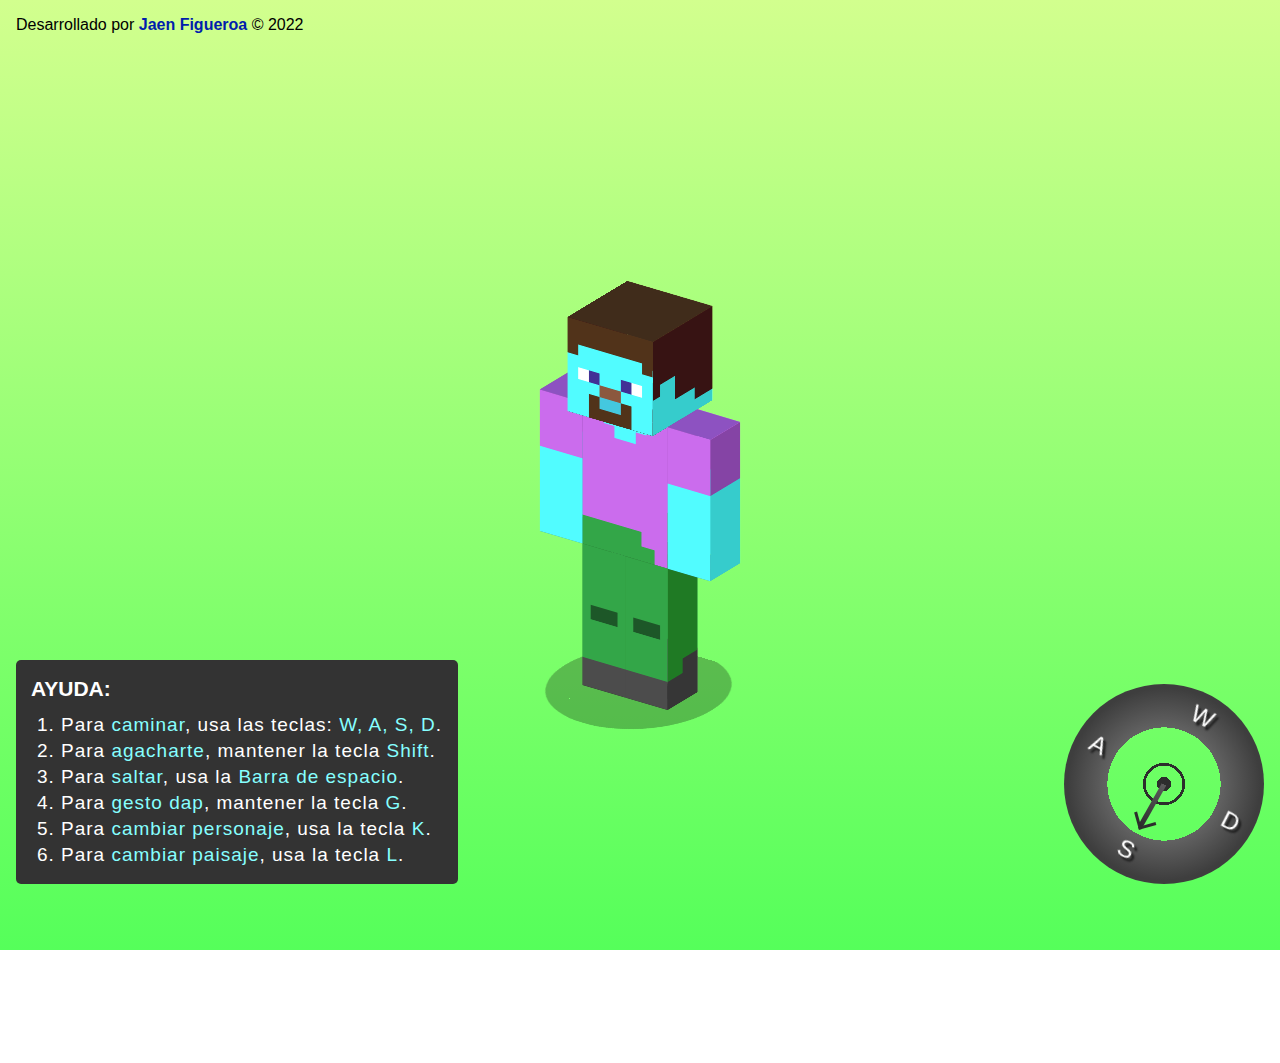
<file: index.html>
<!DOCTYPE html>
<html lang="es">
  <head>
    <meta charset="UTF-8" />
    <meta name="author" content="Jaen Figueroa">
    <meta name="description" content="Jaencraft, portafolio web hecho con html, javascript y css puro, sin frameworks">
    <meta name="keywords" content="html, css, javascript, portafolio, jaencraft, 3d, animaciones, jugar">
    <meta name="robots" content="index, follow">
    <meta
      name="viewport"
      content="width=device-width, initial-scale=1.0" />
    <title>MnCraft</title>
    <!-- CSS -->
    <link rel="stylesheet" href="style.css" />
    <link rel="stylesheet" href="temas.css">
    <!-- JavaScript -->
    <script src="main.js" defer></script>
    <script src="temas.js" defer></script>
  </head>
  <body class="fondoTema2" id="body">
    <header>
      <!-- <div>
        <img id="contadorVisitas" title="contador de visitas" src="https://websmultimedia.com/contador-de-visitas.php?id=6735">
      </div> -->
      <p id="desarrolladoPor">Desarrollado por <a href="https://github.com/jaenfigueroa/JaenCraft" target="_blank" >Jaen Figueroa</a> &#169 2022</p>
    </header>
    <main id="main">
      <section class="personajeTema2" id="contenedor-steve">
        <!--STEVE ----------------------------------- -->
        <div id="steve" >
          <!-- cabeza -->
          <div id="cabeza">
            <div class="frente">
              <div></div>
            </div>
            <div class="izquierda">
              <div></div>
            </div>
            <div class="detras"></div>
            <div class="derecha">
              <div></div>
            </div>
            <div class="arriba"></div>
            <div class="abajo"></div>
          </div>
          <!-- tronco -->
          <div id="tronco">
            <div class="frente">
              <div></div>
            </div>
            <div class="izquierda"></div>
            <div class="detras"></div>
            <div class="derecha"></div>
            <div class="arriba"></div>
            <div class="abajo"></div>
          </div>
          <!-- brazos -->
          <div id="brazo-izquierdo">
            <div class="frente"></div>
            <div class="izquierda"></div>
            <div class="detras"></div>
            <div class="derecha"></div>
            <div class="arriba"></div>
            <div class="abajo"></div>
          </div>
          <div id="brazo-derecho">
            <div class="frente"></div>
            <div class="izquierda"></div>
            <div class="detras"></div>
            <div class="derecha"></div>
            <div class="arriba"></div>
            <div class="abajo"></div>
          </div>
          <!-- piernas -->
          <div id="pierna-izquierda">
            <div class="frente"></div>
            <div class="izquierda"></div>
            <div class="detras"></div>
            <div class="derecha"></div>
            <div class="arriba"></div>
            <div class="abajo"></div>
          </div>
          <div id="pierna-derecha">
            <div class="frente"></div>
            <div class="izquierda"></div>
            <div class="detras"></div>
            <div class="derecha"></div>
            <div class="arriba"></div>
            <div class="abajo"></div>
          </div>
        </div>
        <!--SOMBRA ----------------------------------- -->
        <div id="contenedor-sombra">
          <div id="sombra"></div>
        </div>
        <!--------------------------------------------- -->
      </section>
    </main>
    <!-- FOOTER -->
    <footer>
      <article id="movimientos">
        <span>Ayuda:</span>
        <ol>
          <li>Para <b>caminar</b>, usa las teclas: <b>W, A, S, D</b>.</li>
          <li>Para <b>agacharte</b>, mantener la tecla <b>Shift</b>.</li>
          <li>Para <b>saltar</b>, usa la <b>Barra de espacio</b>.</li>
          <li>Para <b>gesto dap</b>, mantener la tecla <b>G</b>.</li>
          <li>Para <b>cambiar personaje</b>, usa la tecla <b>K</b>.</li>
          <li>Para <b>cambiar paisaje</b>, usa la tecla <b>L</b>.</li>
        </ol>
      </article>


      <section class="contenedor-brujula" >
        <div id="brujula">
          <span id="flecha"></span>
          <div class="contenedor-letras">
            <div>
              <p id="letraA">A</p>
              <p id="letraS">S</p>
            </div>
            <div>
              <p id="letraW">W</p>
              <p id="letraD">D</p>
            </div>
          </div>
        </div>
      </section>
    </footer>
  </body>
</html>
</file>
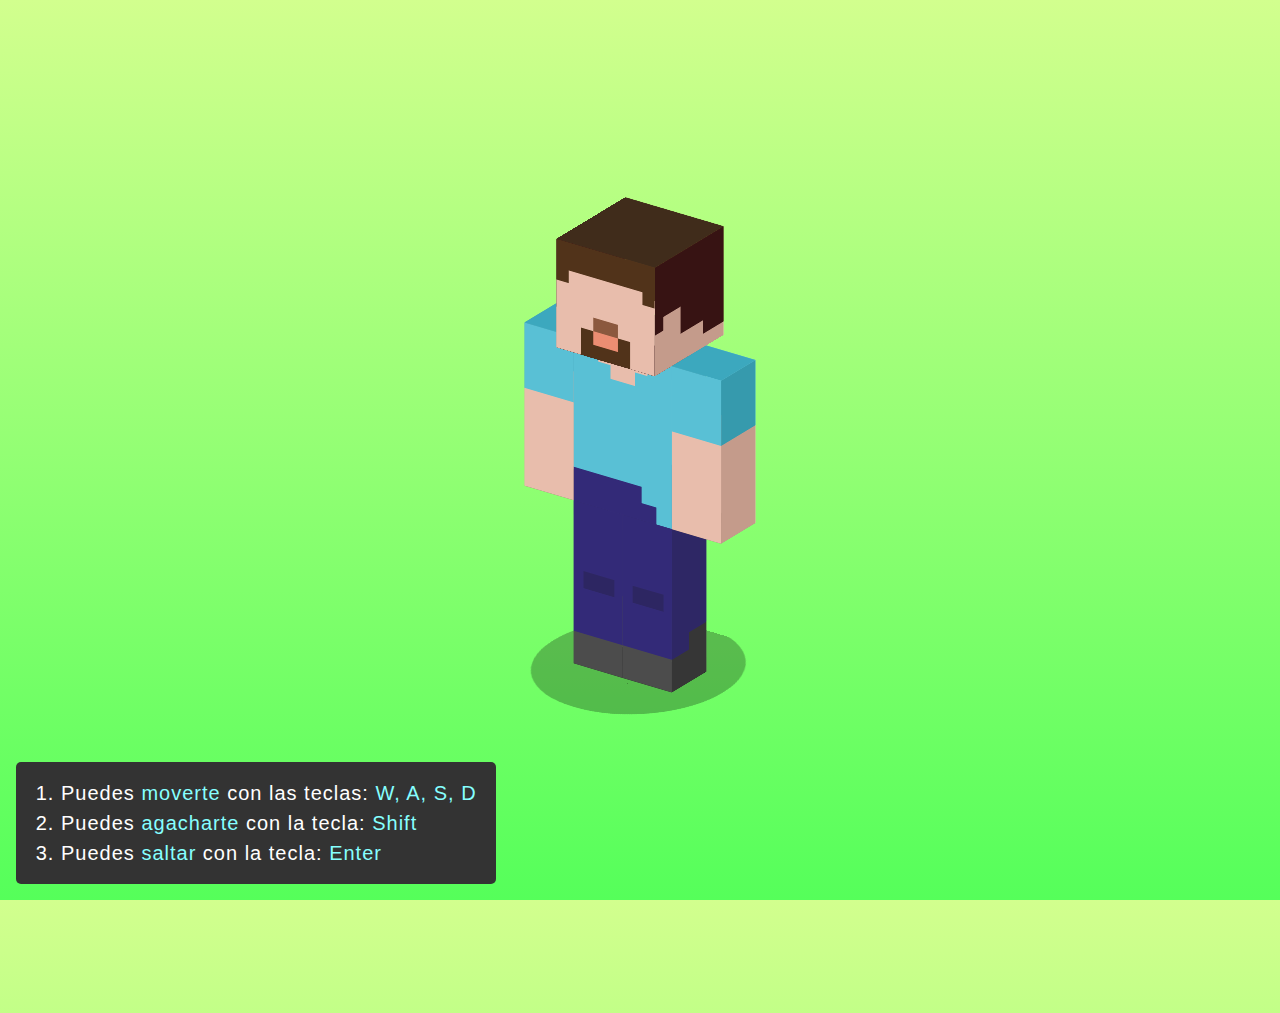
<file: components/steve/index.html>
<!DOCTYPE html>
<html lang="es">
  <head>
    <meta charset="UTF-8" />
    <meta
      name="viewport"
      content="width=device-width, initial-scale=1.0" />
    <title>Steve 3D hecho solo con CSS</title>
    <!-- CSS -->
    <link rel="stylesheet" href="style.css" />
    <!-- JavaScript -->
    <script src="main.js" defer></script>
  </head>
  <body>
    <main id="main">
      <section id="contenedor-steve">
        <!--STEVE ----------------------------------- -->
        <div id="steve" title="Steve">
          <!-- cabeza -->
          <div id="cabeza">
            <div class="frente">
              <div></div>
            </div>
            <div class="izquierda">
              <div></div>
            </div>
            <div class="detras"></div>
            <div class="derecha">
              <div></div>
            </div>
            <div class="arriba"></div>
            <div class="abajo"></div>
          </div>
          <!-- tronco -->
          <div id="tronco">
            <div class="frente">
              <div></div>
            </div>
            <div class="izquierda"></div>
            <div class="detras"></div>
            <div class="derecha"></div>
            <div class="arriba"></div>
            <div class="abajo"></div>
          </div>
          <!-- brazos -->
          <div id="brazo-izquierdo">
            <div class="frente"></div>
            <div class="izquierda"></div>
            <div class="detras"></div>
            <div class="derecha"></div>
            <div class="arriba"></div>
            <div class="abajo"></div>
          </div>
          <div id="brazo-derecho">
            <div class="frente"></div>
            <div class="izquierda"></div>
            <div class="detras"></div>
            <div class="derecha"></div>
            <div class="arriba"></div>
            <div class="abajo"></div>
          </div>
          <!-- piernas -->
          <div id="pierna-izquierda">
            <div class="frente"></div>
            <div class="izquierda"></div>
            <div class="detras"></div>
            <div class="derecha"></div>
            <div class="arriba"></div>
            <div class="abajo"></div>
          </div>
          <div id="pierna-derecha">
            <div class="frente"></div>
            <div class="izquierda"></div>
            <div class="detras"></div>
            <div class="derecha"></div>
            <div class="arriba"></div>
            <div class="abajo"></div>
          </div>
        </div>
        <!--SOMBRA ----------------------------------- -->
        <div id="contenedor-sombra">
          <div id="sombra"></div>
        </div>
        <!--------------------------------------------- -->
      </section>
    </main>
    <!-- FOOTER -->
    <footer>
      <article>
        <ol>
          <li>Puedes <b>moverte</b> con las teclas: <b>W, A, S, D</b></li>
          <li>Puedes <b>agacharte</b> con la tecla: <b>Shift</b></li>
          <li>Puedes <b>saltar</b> con la tecla: <b>Enter</b></li>
        </ol>
        <!-- <div class="cerrar" title="cerrar">X</div> -->
      </article>
    </footer>
  </body>
</html>
</file>
<file: style.css>
/* @import url(colores.css); */

* {
  user-select: none;
  box-sizing: border-box;
  margin: 0;
  padding: 0;
  font-size: 1.6rem;
  font-family: sans-serif;
}
html {
  font-size: 62.5%; /* PARA USAR -> 1rem = 10px */
}
/*/////////////////////////*/

#cabeza,
#tronco,
#brazo-derecho,
#brazo-izquierdo,
#pierna-derecha,
#pierna-izquierda {
  position: absolute;
  transform-style: preserve-3d;
}

.frente,
.detras,
.arriba,
.abajo,
.izquierda,
.derecha {
  position: absolute;
}

.frente,
.detras {
  background: rgb(97, 97, 97);
}

.arriba {
  background: rgb(110, 110, 110);
}

.abajo {
  background: rgb(46, 46, 46);
}

.izquierda,
.derecha {
  background: rgb(71, 71, 71);
}

#cabeza {
  /* animation: moverCabeza 1s linear infinite; */
  width: 80px;
  height: 80px;
  transform-origin: 100% 50% 10px;
  transform: translateX(40px) translateZ(40px);
  z-index: 3;
}

#cabeza .frente,
#cabeza .arriba,
#cabeza .izquierda,
#cabeza .derecha,
#cabeza .detras,
#cabeza .abajo {
  width: 80px;
  height: 80px;
}

#cabeza .frente {
  text-align: center;
}

#cabeza .arriba {
  transform-origin: center bottom;
  transform: rotateX(90deg) translateZ(80px);
}

#cabeza .abajo {
  transform-origin: center top;
  transform: translateY(80px) rotateX(-90deg);
}

#cabeza .izquierda {
  transform-origin: center right;
  transform: translateX(-80px) translateZ(-80px) rotateY(90deg);
}

#cabeza .derecha {
  transform-origin: center left;
  transform: translateX(80px) rotateY(90deg);
}

#cabeza .detras {
  transform: translateZ(-80px) rotateY(180deg);
}

#tronco {
  width: 80px;
  height: 120px;
  transform: translateX(40px) translateY(80px) translateZ(20px);
}

#tronco .frente,
#tronco .detras {
  width: 80px;
  height: 120px;
}

#tronco .arriba,
#tronco .abajo {
  width: 80px;
  height: 40px;
}

#tronco .izquierda,
#tronco .derecha {
  width: 40px;
  height: 120px;
}

#tronco .arriba {
  transform-origin: center bottom;
  transform: rotateX(90deg) translateZ(40px);
}

#tronco .abajo {
  transform-origin: center top;
  transform: translateY(120px) rotateX(-90deg);
}

#tronco .derecha {
  transform-origin: center right;
  transform: translateX(-40px) rotateY(-90deg);
}

#tronco .izquierda {
  transform-origin: center left;
  transform: translateX(80px) rotateY(90deg);
}

#tronco .detras {
  transform: translateZ(-40px) rotateY(180deg);
}

#brazo-izquierdo {
  transform: translateX(120px) translateY(80px) translateZ(20px);
  animation: girarBrazoIzquierdo 0.6s linear infinite;
  transform-origin: 100% 75% 0;
}

#brazo-derecho {
  transform: translateY(80px) translateZ(20px);
  animation: girarBrazoDerecho 0.6s linear infinite;
  transform-origin: 0% 75% 0;
}

#pierna-izquierda {
  transform: translateX(80px) translateY(40px) translateZ(20px);
  animation: girarPiernaIzquierda 0.6s linear infinite;
  transform-origin: 100% 50% 0;
  top: 160px;
}

#pierna-derecha {
  transform: translateX(40px) translateY(40px) translateZ(20px);
  animation: girarPiernaDerecha 0.6s linear infinite;
  transform-origin: 0% 50% 0;
  top: 160px;
}

#brazo-izquierdo,
#brazo-derecho,
#pierna-izquierda,
#pierna-derecha {
  width: 40px;
  height: 120px;
}

#brazo-izquierdo .frente,
#brazo-izquierdo .detras,
#brazo-izquierdo .izquierda,
#brazo-izquierdo .derecha,
#brazo-derecho .frente,
#brazo-derecho .detras,
#brazo-derecho .izquierda,
#brazo-derecho .derecha,
#pierna-izquierda .frente,
#pierna-izquierda .detras,
#pierna-izquierda .izquierda,
#pierna-izquierda .derecha,
#pierna-derecha .frente,
#pierna-derecha .detras,
#pierna-derecha .izquierda,
#pierna-derecha .derecha {
  width: 40px;
  height: 120px;
}

#brazo-izquierdo .arriba,
#brazo-izquierdo .abajo,
#brazo-derecho .arriba,
#brazo-derecho .abajo,
#pierna-izquierda .arriba,
#pierna-izquierda .abajo,
#pierna-derecha .arriba,
#pierna-derecha .abajo {
  width: 40px;
  height: 40px;
}

#brazo-izquierdo .arriba,
#brazo-derecho .arriba,
#pierna-izquierda .arriba,
#pierna-derecha .arriba {
  transform-origin: center bottom;
  transform: rotateX(90deg) translateZ(40px);
}

#brazo-izquierdo .abajo,
#brazo-derecho .abajo,
#pierna-izquierda .abajo,
#pierna-derecha .abajo {
  transform-origin: center top;
  transform: translateY(120px) rotateX(-90deg);
}

#brazo-izquierdo .izquierda,
#brazo-derecho .izquierda,
#pierna-izquierda .izquierda,
#pierna-derecha .izquierda {
  transform-origin: center right;
  transform: translateX(-40px) rotateY(-90deg);
}

#brazo-izquierdo .derecha,
#brazo-derecho .derecha,
#pierna-izquierda .derecha,
#pierna-derecha .derecha {
  transform-origin: center left;
  transform: translateX(40px) rotateY(90deg);
}

#brazo-izquierdo .detras,
#brazo-derecho .detras,
#pierna-izquierda .detras,
#pierna-derecha .detras {
  transform: translateZ(-40px) rotateY(180deg);
}

@keyframes moverCabeza {
  0% {
    transform: translateX(40px) translateZ(40px);
  }

  50% {
    transform: translateX(40px) translateZ(40px) rotateX(0deg);
  }

  100% {
    transform: translateX(40px) translateZ(40px);
  }
}

@keyframes girarBrazoIzquierdo {
  0% {
    transform: rotateX(-25deg) translateX(120px) translateY(80px)
      translateZ(20px);
  }

  50% {
    transform: rotateX(25deg) translateX(120px) translateY(80px)
      translateZ(20px);
  }

  100% {
    transform: rotateX(-25deg) translateX(120px) translateY(80px)
      translateZ(20px);
  }
}

@keyframes girarBrazoDerecho {
  0% {
    transform: rotateX(25deg) translateY(80px) translateZ(20px);
  }

  50% {
    transform: rotateX(-25deg) translateY(80px) translateZ(20px);
  }

  100% {
    transform: rotateX(25deg) translateY(80px) translateZ(20px);
  }
}

@keyframes girarPiernaIzquierda {
  0% {
    transform: rotateX(25deg) translateX(80px) translateY(40px)
      translateZ(20px);
  }

  50% {
    transform: rotateX(-25deg) translateX(80px) translateY(40px)
      translateZ(20px);
  }

  100% {
    transform: rotateX(25deg) translateX(80px) translateY(40px)
      translateZ(20px);
  }
}

@keyframes girarPiernaDerecha {
  0% {
    transform: rotateX(-25deg) translateX(40px) translateY(40px)
      translateZ(20px);
  }

  50% {
    transform: rotateX(25deg) translateX(40px) translateY(40px)
      translateZ(20px);
  }

  100% {
    transform: rotateX(-25deg) translateX(40px) translateY(40px)
      translateZ(20px);
  }
}

/* COLOREADO//////////////////////////// */

/* CABEZA */
#cabeza .arriba {
  background-color: var(--cafe-2);
}

#cabeza .detras {
  background: linear-gradient(var(--cafe-1) 87.5%, var(--piel-1) 87.5%);
}

#cabeza .abajo {
  background: linear-gradient(var(--cafe-3) 50%, var(--piel-3) 50%);
}

#cabeza .frente {
  background: linear-gradient(var(--cafe-1) 26%, var(--piel-1) 26%);
}

#cabeza .derecha {
  background: linear-gradient(var(--cafe-3) 53%, var(--piel-2) 53%);
}

#cabeza .izquierda {
  background: linear-gradient(var(--cafe-3) 53%, var(--piel-2) 53%);
}

/* CUERPO */
#tronco .frente,
#tronco .detras {
  background: linear-gradient(var(--celeste-1) 79.5%, var(--azul-1) 79.5%);
}

#tronco .arriba {
  background: var(--celeste-2);
}

#tronco .derecha,
#tronco .izquierda {
  background: linear-gradient(var(--celeste-3) 79.5%, var(--azul-2) 79.5%);
}

#tronco .abajo {
  background: var(--azul-1);
}

/* BRAZOS */
#brazo-derecho .frente,
#brazo-derecho .detras,
#brazo-izquierdo .frente,
#brazo-izquierdo .detras {
  background: linear-gradient(var(--celeste-1) 40%, var(--piel-1) 40%);
}

#brazo-derecho .izquierda,
#brazo-derecho .derecha,
#brazo-izquierdo .izquierda,
#brazo-izquierdo .derecha {
  background: linear-gradient(var(--celeste-3) 40%, var(--piel-2) 40%);
}

#brazo-derecho .arriba,
#brazo-izquierdo .arriba {
  background-color: var(--celeste-2);
}

#brazo-derecho .abajo,
#brazo-izquierdo .abajo {
  background-color: var(--piel-3);
}

/* PIERNAS */
#pierna-derecha .frente,
#pierna-izquierda .frente {
  background: linear-gradient(var(--azul-1) 80%, var(--gris-1) 80%);
}

#pierna-derecha .detras,
#pierna-izquierda .detras {
  background: linear-gradient(
    to top,
    var(--gris-1) 37.5px,
    var(--azul-1) 37.5px
  );
}

#pierna-derecha .izquierda,
#pierna-derecha .derecha,
#pierna-izquierda .izquierda,
#pierna-izquierda .derecha {
  background: linear-gradient(var(--azul-2) 80%, var(--gris-2) 80%);
}

#pierna-derecha .arriba,
#pierna-izquierda .arriba {
  background-color: var(--azul-3);
}

#pierna-derecha .abajo,
#pierna-izquierda .abajo {
  background-color: var(--gris-3);
}

/* PERSONAJE AGACHADO ////////////////////////////////////////////////*/
.cabeza--agachado {
  transform: translateX(40px) translateY(35px) translateZ(115px) !important;
  animation: none !important;
}

.tronco--agachado {
  transform: translate(40px) translateY(110px) translateZ(40px)
    rotateX(-35deg) !important;
  animation: none !important;
}

.brazo-izquierdo--agachado {
  transform: translateX(120px) translateY(110px) translateZ(40px)
    rotateX(-25deg) !important;
  animation: none !important;
}

.brazo-derecho--agachado {
  transform: translateY(110px) translateZ(40px) rotateX(-25deg) !important;
  animation: none !important;
}

.pierna-izquierda--agachado,
.pierna-derecha--agachado {
  animation: none !important;
}

/* ///////////////////////////////////////////////////////////// */
/* DETALLES EXTRAS: OJOS,NARIZ, ETC ////////////////////////////*/

/* OJOS */
#cabeza .frente::after {
  content: '';
  width: 60px;
  height: 10px;
  background: linear-gradient(
    to right,
    white 16.66%,
    var(--ojos) 16.66% 33.32%,
    transparent 33.32% 66.66%,
    var(--ojos) 66.66% 83.32%,
    white 83.32%
  );
  position: absolute;
  top: 40px;
  left: 10px;
}

/* BIGOTE */
#cabeza .frente::before {
  content: '';
  position: absolute;
  width: 40px;
  height: 20px;
  background-color: var(--cafe-1);
  top: 60px;
  left: 20px;
}

#cabeza .frente div {
  width: 100%;
  height: 100%;
}

/* NARIZ Y BOCA */
#cabeza .frente div::after {
  content: '';
  position: absolute;
  width: 20px;
  height: 20px;
  top: 50px;
  left: 30px;
  background: linear-gradient(var(--cafe-0) 50%, var(--piel-4) 50%);
}

/* LOS PELOS DE  AMBOS LADOS DE LA FRENTE */
#cabeza .frente div::before {
  content: '';
  position: absolute;
  width: 80px;
  height: 10px;
  top: 20px;
  left: 0px;
  background-color: #ff000095;
  background: linear-gradient(
    to right,
    var(--cafe-1) 12.5%,
    transparent 12.5% 87.5%,
    var(--cafe-1) 87.5%
  );
}

/* PELOS DEL LADO DERECHO  */
#cabeza .derecha:after {
  content: '';
  width: 80px;
  height: 10px;
  position: absolute;
  top: 40px;
  left: 0;
  background-color: red;
  background: linear-gradient(
    to right,
    var(--cafe-3) 12.5%,
    var(--piel-2) 12.5% 37.5%,
    var(--cafe-3) 37.5%
  );
}

#cabeza .derecha:before {
  content: '';
  width: 80px;
  height: 10px;
  position: absolute;
  top: 50px;
  left: 0;
  background: linear-gradient(
    to right,
    var(--piel-2) 37.5%,
    var(--cafe-3) 37.5%
  );
}

#cabeza .derecha div {
  width: 100%;
  height: 100%;
}

#cabeza .derecha div:after {
  content: '';
  width: 80px;
  height: 10px;
  position: absolute;
  top: 60px;
  left: 0;
  background: linear-gradient(
    to right,
    var(--piel-2) 70%,
    var(--cafe-3) 70%
  );
}

/* PELOS DEL LADO DERECHO  */
#cabeza .izquierda:after {
  content: '';
  width: 80px;
  height: 10px;
  position: absolute;
  top: 40px;
  left: 0;
  background-color: red;
  background: linear-gradient(
    to right,
    var(--cafe-3) 12.5%,
    var(--piel-2) 12.5% 37.5%,
    var(--cafe-3) 37.5%
  );
}

#cabeza .izquierda:before {
  content: '';
  width: 80px;
  height: 10px;
  position: absolute;
  top: 50px;
  left: 0;
  background: linear-gradient(
    to right,
    var(--piel-2) 37.5%,
    var(--cafe-3) 37.5%
  );
}

#cabeza .izquierda div {
  width: 100%;
  height: 100%;
}

#cabeza .izquierda div:after {
  content: '';
  width: 80px;
  height: 10px;
  position: absolute;
  top: 60px;
  left: 0;
  background: linear-gradient(
    to right,
    var(--piel-2) 70%,
    var(--cafe-3) 70%
  );
}

/* CUELLO */
#tronco .frente::after {
  content: '';
  width: 40px;
  height: 12.5px;
  background-color: var(--piel-1);
  top: 0;
  left: 20px;
  position: absolute;
}

#tronco .frente::before {
  content: '';
  width: 20px;
  height: 12.5px;
  background-color: var(--piel-1);
  top: 10px;
  left: 30px;
  position: absolute;
}

/* PARTE BAJA DEL TRONCO FRONTAL */
#tronco .frente div {
  width: 100%;
  height: 100%;
}

#tronco .frente div::after {
  content: '';
  width: 25px;
  height: 12.5px;
  background-color: var(--celeste-1);
  bottom: 12.5px;
  right: 0;
  position: absolute;
}

#tronco .frente div::before {
  content: '';
  width: 12.5px;
  height: 12.5px;
  background-color: var(--celeste-1);
  bottom: 0px;
  right: 0;
  position: absolute;
}

/* PARTE BAJA DEL TRONCO IZQUIERDA */
#tronco .izquierda:after {
  content: '';
  width: 12.5px;
  height: 12.5px;
  background-color: var(--celeste-3);
  position: absolute;
  bottom: 12.5px;
  left: 0;
}

/* RODILLAS */
#pierna-izquierda::after,
#pierna-derecha::after {
  content: '';
  width: 25px;
  height: 12.5px;
  background-color: var(--azul-4);
  position: absolute;
  top: 50px;
  left: 8px;
}

/* DETALLES DE LOS ZAPATOS DE LOS COSTADOS */
#pierna-derecha .izquierda::after,
#pierna-izquierda .izquierda::after {
  content: '';
  width: 20px;
  height: 12.5px;
  position: absolute;
  background-color: var(--gris-2);
  bottom: 24px;
  left: 0;
}

#pierna-izquierda .derecha::after,
#pierna-derecha .derecha::after {
  content: '';
  width: 20px;
  height: 12.5px;
  position: absolute;
  background-color: var(--gris-2);
  bottom: 24px;
  right: 0;
}

/* CUELLO OCULTO DEBAJO DE LA CABEZA */
#tronco .arriba:after {
  content: '';
  width: 60px;
  height: 12.5px;
  background-color: var(--piel-1);
  bottom: 0;
  left: 10px;
  position: absolute;
}

/* NO MOVERSE */
.quieto {
  animation: none !important;
}

/* /////////////////////////////////////////////////////////////////////// */
body {
  overflow: hidden;
}

main {
  /* background-color: rgba(255, 0, 0, 0.5); */
  width: 100vw;
  height: 100vh;
  display: flex;
  align-items: center;
  justify-content: center;
  transform-style: preserve-3d;
  transform: rotateX(-25deg) rotateY(-35deg);
  transition: 0.05s;
}

#contenedor-steve {
  /* background-color: rgba(34, 255, 0, 0.752); */
  transform-style: preserve-3d;
  transition: 0.4s;
  zoom: 1.3;
  position: relative;

  /* transform: translateX(-50px) translateZ(-100px); */
}

#steve {
  width: 160px;
  height: 320px;
  position: relative;
  transform-style: preserve-3d;
  /* border: 1px solid black; */
  transition: 0.4s;
}

/* SOMBRA */
#contenedor-sombra {
  width: 140px;
  height: 140px;
  /* background-color: rgba(255, 0, 0, 0.363);c */
  position: absolute;
  bottom: 0;
  display: flex;
  align-items: center;
  justify-content: center;
  transform: rotateX(89deg) translateZ(-70px) translateX(8px);
}

#sombra {
  width: 150px;
  height: 150px;
  background-color: rgba(0, 0, 0, 0.263);
  border-radius: 50%;
  transition: 0.4s;
}

/* ///////////////////////////// */
body {
  overflow: hidden;
}
footer {
  background-color: transparent;
  width: 100%;
  position: absolute;
  bottom: 0;
  display: flex;
  align-items: flex-end;
  justify-content: space-between;
  padding: 16px;
}

footer article {
  background-color: #333;
  color: white;
  border-radius: 5px;
  padding: 16px;
  line-height: 26px;
  padding-left: 45px;
  width: max-content;
  position: relative;
}
footer article span {
  margin-left: -30px;
  font-weight: bold;
  margin-bottom: 10px;
  display: inline-block;
  text-transform: uppercase;
  font-size: 2.1rem;
}

footer article li {
  font-size: 1.9rem;
  letter-spacing: 1px;
  font-family: Tahoma, sans-serif;
  font-weight: lighter;
}
footer article li b {
  font-size: 1.9rem;
  color: rgb(134, 255, 255);
  font-family: Tahoma, sans-serif;
  font-weight: lighter;
}

@media (max-width: 680px) {
  footer {
    display: none;
    justify-content: right;
  }
  #movimientos {
    display: none;
  }
  header {
    display: flex;
    flex-direction: column-reverse;
    gap: 10px;
  }
}

html {
  overflow: hidden;
}

body {
  background: var(--fondo);
}
/* ////////////////////////// */
.contenedor-brujula {
  background-color: rgba(255, 255, 255, 0);
  /* background-color: rgba(255, 0, 0, 0.567); */
  /* border-radius: 100%; */
  width: 200px;
  height: 200px;
  right: 0;
  bottom: 0;
  position: relative;
  display: flex;
  align-items: center;
  justify-content: center;
}

#brujula {
  width: 100%;
  height: 100%;
  border-radius: 100%;
  background: radial-gradient(
    rgb(98, 98, 98) 0%,
    rgb(62, 62, 62) 13% 14%,
    transparent 14% 40%,
    rgb(98, 98, 98) 40%,
    rgb(62, 62, 62) 58%
  );

  background: radial-gradient(
    rgb(45, 45, 45) 0% 5%,
    transparent 5% 13%,
    rgb(45, 45, 45) 13% 15%,
    transparent 15% 40%,
    rgb(98, 98, 98) 40%,
    rgb(62, 62, 62) 68%
  );

  position: relative;
  display: flex;
  flex-direction: column;
  align-items: center;
  justify-content: center;
}

#brujula #flecha {
  background-color: green;
  height: 5px;
  width: 48%;
  position: absolute;
  background: linear-gradient(
    to left,
    rgb(45, 45, 45) 0%,
    rgb(92, 92, 92) 50%,
    transparent 50%
  );
  transition: 0.3s;
  transform: rotateZ(119.5deg);
}

#brujula #flecha:after {
  content: '';
  width: 15px;
  height: 15px;
  position: absolute;
  right: 0;
  top: -7.5px;
  transform: rotateZ(45deg);
  border-top: 3.5px solid rgb(45, 45, 45);
  border-right: 3.5px solid rgb(45, 45, 45);

  /* background-color: rgb(45, 45, 45); 
   clip-path: polygon(100% 0, 0 0, 100% 100%); */
}

.contenedor-letras {
  /* background-color: rgba(0, 0, 255, 0.242); */
  width: 69%;
  height: 69%;
  display: flex;
  justify-content: space-between;
  transform: rotateZ(-15deg);
}
.contenedor-letras div {
  display: flex;
  flex-direction: column;
  justify-content: space-between;
}
.contenedor-letras div p {
  font-size: 2.4rem;
  color: white;
  border-radius: 50%;
  width: 3rem;
  height: 3rem;
  text-align: center;
  transform: rotateZ(42deg);
  text-shadow: 4px 2px 2px rgb(25, 25, 25);
}

.coloreado {
  color: rgb(65, 220, 255) !important;
}

/* HEADER */
header {
  /* background-color: red; */
  width: 100%;
  display: flex;
  justify-content: space-between;
  padding: 16px;
  color: var(--letra);
}

#contadorVisitas {
  height: 25px;
}
#desarrolladoPor a {
  text-decoration: none;
  font-weight: bold;
  color: var(--letra2);
}
#desarrolladoPor a:hover {
  color: rgb(73, 62, 221);
  text-decoration: underline;
}

/* ///////////////////////////////////////////////////////////////////// */
/* PERSONAJE EMOTE EPICO ///////////////////////////////////////////////*/
.cabeza--epico {
  transform: translateX(0px) translateY(30px) translateZ(60px)
    rotateX(-35deg) rotateY(-25deg) rotateZ(-25deg) !important;
  animation: none !important;
}

.tronco--epico {
  transform: translateX(40px) translateY(80px) translateZ(20px) !important;
  animation: none !important;
}

.brazo-izquierdo--epico {
  transform: translateX(142px) translateY(-55px) translateZ(20px)
    rotateZ(-120deg) !important;
  /* animation: none !important; */
}

.brazo-derecho--epico {
  transform: translateX(45px) translateY(0px) translateZ(85px)
    rotateX(80deg) rotateZ(-30deg) !important;
  /* animation: none !important; */
}

.pierna-izquierda--epico,
.pierna-derecha--epico {
  animation: none;
}

/* ///////////////////////////////////////////////////////////////////// */
/* ///////////////////////////////////////////////////////////////////// */
</file>
<file: temas.css>
/* TEMAS///////////////////////////////////// */
.fondoTema1 {
  --fondo: linear-gradient(white, white);
  --letra2: rgb(0, 29, 172);
}
.fondoTema2 {
  --fondo: linear-gradient(rgb(210, 255, 142), rgb(85, 255, 90));
  --letra2: rgb(0, 29, 172);
}
.fondoTema3 {
  --fondo: linear-gradient(#d4c9ff, rgb(137, 145, 255));
  --letra2: rgb(0, 29, 172);
}
.fondoTema4 {
  --fondo: linear-gradient(hsl(181, 100%, 61%), #33ff59);
  --letra2: rgb(0, 29, 172);
}
.fondoTema5 {
  --fondo: linear-gradient(#000000, rgb(55, 55, 55));
  --letra: rgb(163, 163, 163);
  --letra2: rgb(255, 255, 255);
}
.fondoTema6 {
  --fondo: linear-gradient(#ffffff, rgb(227, 144, 255));
  --letra2: rgb(0, 29, 172);
}
.fondoTema7 {
  --fondo: linear-gradient(#eb4174, #ffe3e3);
  --letra2: rgb(255, 255, 255);
}
.fondoTema8 {
  --fondo: linear-gradient(#8a2eff, #cce0ff);
  --letra2: rgb(255, 255, 255);
}
.fondoTema9 {
  --fondo: linear-gradient(#1aa37a, #9dffbf);
  --letra2: rgb(255, 255, 255);
}
.fondoTema10 {
  --fondo: linear-gradient(#ffb648, #ff5d5d);
  --letra2: rgb(255, 255, 255);
  --letra2: rgb(10, 45, 220);
}
.fondoTema11 {
  --fondo: linear-gradient(#62bdff, #3d10bd);
  --letra2: rgb(255, 255, 255);
}

.personajeTema1 {
  --cafe-0: #8b583e;
  --cafe-1: #51331a;
  --cafe-2: #402c1b;
  --cafe-2: #634429;
  --cafe-3: #371313;

  --celeste-1: #1fddd9;
  --celeste-2: #92fdff;
  --celeste-3: #106fa9;

  --azul-1: #393983;
  --azul-2: #2e2765;
  --azul-3: #2f2672;
  --azul-4: #2d2662;

  --gris-1: #9c9c9c;
  --gris-2: #4a4a4a;
  --gris-3: #313131;

  --piel-1: #f0c395;
  --piel-2: #c6774d;
  --piel-3: #774d25;
  --piel-4: #ffb68f;

  --ojos: #654092;
}

.personajeTema2 {
  --cafe-0: #8b583e;
  --cafe-1: #51331a;
  --cafe-2: #402c1b;
  --cafe-3: #371313;

  --celeste-1: #59c0d5;
  --celeste-2: #3ca8be;
  --celeste-3: #369aad;

  --celeste-1: #cb6ced;
  --celeste-2: #8d52c1;
  --celeste-3: #8544a5;

  --azul-1: #33a648;
  --azul-2: #1f7a24;
  --azul-3: #226932;
  --azul-4: #1d5728;

  --gris-1: #4c4c4c;
  --gris-2: #363636;
  --gris-3: #282828;

  --piel-1: #51fcff;
  --piel-2: #36cccc;
  --piel-3: #3ab5bc;
  --piel-4: #44c8df;

  --ojos: #423095;
}

.personajeTema3 {
  --cafe-0: #8b8b8b;
  --cafe-1: #5c5c5c;
  --cafe-2: #3b3b3b;
  --cafe-3: #343434;

  --celeste-1: #59c0d5;
  --celeste-2: #3ca8be;
  --celeste-3: #369aad;

  --celeste-1: rgb(234, 69, 102);
  --celeste-2: rgb(214, 36, 72);
  --celeste-3: crimson;

  --azul-1: #a1a1a1;
  --azul-2: #656565;
  --azul-3: #444444;
  --azul-4: #272727;

  --gris-1: #4c4c4c;
  --gris-2: #363636;
  --gris-3: #282828;

  --gris-1: #4e58de;
  --gris-2: #212991;
  --gris-3: #1b2278;

  --cafe-0: #8b583e;
  --gris-1: #654226;
  --gris-2: #3a2819;
  --gris-3: #371313;

  --piel-1: #51fcff;
  --piel-2: #36cccc;
  --piel-3: #3ab5bc;
  --piel-4: #44c8df;

  --piel-1: #faff97;
  --piel-2: #e2e962;
  --piel-3: #d1d83c;
  --piel-4: #c7cf2d;

  --ojos: #283fbc;
}
</file>
<file: components/steve/style.css>
@import url(colores.css);

* {
  user-select: none;
  box-sizing: border-box;
  margin: 0;
  padding: 0;
  font-size: 1.6rem;
  font-family: sans-serif;
}
html {
  font-size: 62.5%; /* PARA USAR -> 1rem = 10px */
}
/*/////////////////////////*/

#cabeza,
#tronco,
#brazo-derecho,
#brazo-izquierdo,
#pierna-derecha,
#pierna-izquierda {
  position: absolute;
  transform-style: preserve-3d;
}

.frente,
.detras,
.arriba,
.abajo,
.izquierda,
.derecha {
  position: absolute;
}

.frente,
.detras {
  background: rgb(97, 97, 97);
}

.arriba {
  background: rgb(110, 110, 110);
}

.abajo {
  background: rgb(46, 46, 46);
}

.izquierda,
.derecha {
  background: rgb(71, 71, 71);
}

#cabeza {
  /* animation: moverCabeza 1s linear infinite; */
  width: 80px;
  height: 80px;
  transform-origin: 100% 50% 10px;
  transform: translateX(40px) translateZ(40px);
  z-index: 3;
}

#cabeza .frente,
#cabeza .arriba,
#cabeza .izquierda,
#cabeza .derecha,
#cabeza .detras,
#cabeza .abajo {
  width: 80px;
  height: 80px;
}

#cabeza .frente {
  text-align: center;
}

#cabeza .arriba {
  transform-origin: center bottom;
  transform: rotateX(90deg) translateZ(80px);
}

#cabeza .abajo {
  transform-origin: center top;
  transform: translateY(80px) rotateX(-90deg);
}

#cabeza .izquierda {
  transform-origin: center right;
  transform: translateX(-80px) translateZ(-80px) rotateY(90deg);
}

#cabeza .derecha {
  transform-origin: center left;
  transform: translateX(80px) rotateY(90deg);
}

#cabeza .detras {
  transform: translateZ(-80px) rotateY(180deg);
}

#tronco {
  width: 80px;
  height: 120px;
  transform: translateX(40px) translateY(80px) translateZ(20px);
}

#tronco .frente,
#tronco .detras {
  width: 80px;
  height: 120px;
}

#tronco .arriba,
#tronco .abajo {
  width: 80px;
  height: 40px;
}

#tronco .izquierda,
#tronco .derecha {
  width: 40px;
  height: 120px;
}

#tronco .arriba {
  transform-origin: center bottom;
  transform: rotateX(90deg) translateZ(40px);
}

#tronco .abajo {
  transform-origin: center top;
  transform: translateY(120px) rotateX(-90deg);
}

#tronco .derecha {
  transform-origin: center right;
  transform: translateX(-40px) rotateY(-90deg);
}

#tronco .izquierda {
  transform-origin: center left;
  transform: translateX(80px) rotateY(90deg);
}

#tronco .detras {
  transform: translateZ(-40px) rotateY(180deg);
}

#brazo-izquierdo {
  transform: translateX(120px) translateY(80px) translateZ(20px);
  animation: girarBrazoIzquierdo 0.6s linear infinite;
  transform-origin: 100% 75% 0;
}

#brazo-derecho {
  transform: translateY(80px) translateZ(20px);
  animation: girarBrazoDerecho 0.6s linear infinite;
  transform-origin: 0% 75% 0;
}

#pierna-izquierda {
  transform: translateX(80px) translateY(40px) translateZ(20px);
  animation: girarPiernaIzquierda 0.6s linear infinite;
  transform-origin: 100% 50% 0;
  top: 160px;
}

#pierna-derecha {
  transform: translateX(40px) translateY(40px) translateZ(20px);
  animation: girarPiernaDerecha 0.6s linear infinite;
  transform-origin: 0% 50% 0;
  top: 160px;
}

#brazo-izquierdo,
#brazo-derecho,
#pierna-izquierda,
#pierna-derecha {
  width: 40px;
  height: 120px;
}

#brazo-izquierdo .frente,
#brazo-izquierdo .detras,
#brazo-izquierdo .izquierda,
#brazo-izquierdo .derecha,
#brazo-derecho .frente,
#brazo-derecho .detras,
#brazo-derecho .izquierda,
#brazo-derecho .derecha,
#pierna-izquierda .frente,
#pierna-izquierda .detras,
#pierna-izquierda .izquierda,
#pierna-izquierda .derecha,
#pierna-derecha .frente,
#pierna-derecha .detras,
#pierna-derecha .izquierda,
#pierna-derecha .derecha {
  width: 40px;
  height: 120px;
}

#brazo-izquierdo .arriba,
#brazo-izquierdo .abajo,
#brazo-derecho .arriba,
#brazo-derecho .abajo,
#pierna-izquierda .arriba,
#pierna-izquierda .abajo,
#pierna-derecha .arriba,
#pierna-derecha .abajo {
  width: 40px;
  height: 40px;
}

#brazo-izquierdo .arriba,
#brazo-derecho .arriba,
#pierna-izquierda .arriba,
#pierna-derecha .arriba {
  transform-origin: center bottom;
  transform: rotateX(90deg) translateZ(40px);
}

#brazo-izquierdo .abajo,
#brazo-derecho .abajo,
#pierna-izquierda .abajo,
#pierna-derecha .abajo {
  transform-origin: center top;
  transform: translateY(120px) rotateX(-90deg);
}

#brazo-izquierdo .izquierda,
#brazo-derecho .izquierda,
#pierna-izquierda .izquierda,
#pierna-derecha .izquierda {
  transform-origin: center right;
  transform: translateX(-40px) rotateY(-90deg);
}

#brazo-izquierdo .derecha,
#brazo-derecho .derecha,
#pierna-izquierda .derecha,
#pierna-derecha .derecha {
  transform-origin: center left;
  transform: translateX(40px) rotateY(90deg);
}

#brazo-izquierdo .detras,
#brazo-derecho .detras,
#pierna-izquierda .detras,
#pierna-derecha .detras {
  transform: translateZ(-40px) rotateY(180deg);
}

@keyframes moverCabeza {
  0% {
    transform: translateX(40px) translateZ(40px);
  }

  50% {
    transform: translateX(40px) translateZ(40px) rotateX(0deg);
  }

  100% {
    transform: translateX(40px) translateZ(40px);
  }
}

@keyframes girarBrazoIzquierdo {
  0% {
    transform: rotateX(-25deg) translateX(120px) translateY(80px)
      translateZ(20px);
  }

  50% {
    transform: rotateX(25deg) translateX(120px) translateY(80px)
      translateZ(20px);
  }

  100% {
    transform: rotateX(-25deg) translateX(120px) translateY(80px)
      translateZ(20px);
  }
}

@keyframes girarBrazoDerecho {
  0% {
    transform: rotateX(25deg) translateY(80px) translateZ(20px);
  }

  50% {
    transform: rotateX(-25deg) translateY(80px) translateZ(20px);
  }

  100% {
    transform: rotateX(25deg) translateY(80px) translateZ(20px);
  }
}

@keyframes girarPiernaIzquierda {
  0% {
    transform: rotateX(25deg) translateX(80px) translateY(40px)
      translateZ(20px);
  }

  50% {
    transform: rotateX(-25deg) translateX(80px) translateY(40px)
      translateZ(20px);
  }

  100% {
    transform: rotateX(25deg) translateX(80px) translateY(40px)
      translateZ(20px);
  }
}

@keyframes girarPiernaDerecha {
  0% {
    transform: rotateX(-25deg) translateX(40px) translateY(40px)
      translateZ(20px);
  }

  50% {
    transform: rotateX(25deg) translateX(40px) translateY(40px)
      translateZ(20px);
  }

  100% {
    transform: rotateX(-25deg) translateX(40px) translateY(40px)
      translateZ(20px);
  }
}

/* COLOREADO//////////////////////////// */

/* CABEZA */
#cabeza .arriba {
  background-color: var(--cafe-2);
}

#cabeza .detras {
  background: linear-gradient(var(--cafe-1) 87.5%, var(--piel-1) 87.5%);
}

#cabeza .abajo {
  background: linear-gradient(var(--cafe-3) 50%, var(--piel-3) 50%);
}

#cabeza .frente {
  background: linear-gradient(var(--cafe-1) 26%, var(--piel-1) 26%);
}

#cabeza .derecha {
  background: linear-gradient(var(--cafe-3) 53%, var(--piel-2) 53%);
}

#cabeza .izquierda {
  background: linear-gradient(var(--cafe-3) 53%, var(--piel-2) 53%);
}

/* CUERPO */
#tronco .frente,
#tronco .detras {
  background: linear-gradient(var(--celeste-1) 79.5%, var(--azul-1) 79.5%);
}

#tronco .arriba {
  background: var(--celeste-2);
}

#tronco .derecha,
#tronco .izquierda {
  background: linear-gradient(var(--celeste-3) 79.5%, var(--azul-2) 79.5%);
}

#tronco .abajo {
  background: var(--azul-1);
}

/* BRAZOS */
#brazo-derecho .frente,
#brazo-derecho .detras,
#brazo-izquierdo .frente,
#brazo-izquierdo .detras {
  background: linear-gradient(var(--celeste-1) 40%, var(--piel-1) 40%);
}

#brazo-derecho .izquierda,
#brazo-derecho .derecha,
#brazo-izquierdo .izquierda,
#brazo-izquierdo .derecha {
  background: linear-gradient(var(--celeste-3) 40%, var(--piel-2) 40%);
}

#brazo-derecho .arriba,
#brazo-izquierdo .arriba {
  background-color: var(--celeste-2);
}

#brazo-derecho .abajo,
#brazo-izquierdo .abajo {
  background-color: var(--piel-3);
}

/* PIERNAS */
#pierna-derecha .frente,
#pierna-izquierda .frente {
  background: linear-gradient(var(--azul-1) 80%, var(--gris-1) 80%);
}

#pierna-derecha .detras,
#pierna-izquierda .detras {
  background: linear-gradient(
    to top,
    var(--gris-1) 37.5px,
    var(--azul-1) 37.5px
  );
}

#pierna-derecha .izquierda,
#pierna-derecha .derecha,
#pierna-izquierda .izquierda,
#pierna-izquierda .derecha {
  background: linear-gradient(var(--azul-2) 80%, var(--gris-2) 80%);
}

#pierna-derecha .arriba,
#pierna-izquierda .arriba {
  background-color: var(--azul-3);
}

#pierna-derecha .abajo,
#pierna-izquierda .abajo {
  background-color: var(--gris-3);
}

/* PERSONAJE AGACHADO ////////////////////////////////////////////////*/
.cabeza--agachado {
  transform: translateX(40px) translateY(35px) translateZ(115px) !important;
  animation: none !important;
}

.tronco--agachado {
  transform: translate(40px) translateY(110px) translateZ(40px)
    rotateX(-35deg) !important;
  animation: none !important;
}

.brazo-izquierdo--agachado {
  transform: translateX(120px) translateY(110px) translateZ(40px)
    rotateX(-25deg) !important;
  animation: none !important;
}

.brazo-derecho--agachado {
  transform: translateY(110px) translateZ(40px) rotateX(-25deg) !important;
  animation: none !important;
}

.pierna-izquierda--agachado,
.pierna-derecha--agachado {
  animation: none !important;
}

/* ///////////////////////////////////////////////////////////// */
/* DETALLES EXTRAS: OJOS,NARIZ, ETC ////////////////////////////*/

/* OJOS */
#cabeza .frente::after {
  content: '';
  width: 60px;
  height: 10px;
  background: linear-gradient(
    to right,
    white 16.66%,
    var(--ojos) 16.66% 33.32%,
    transparent 33.32% 66.66%,
    var(--ojos) 66.66% 83.32%,
    white 83.32%
  );
  position: absolute;
  top: 40px;
  left: 10px;
}

/* BIGOTE */
#cabeza .frente::before {
  content: '';
  position: absolute;
  width: 40px;
  height: 20px;
  background-color: var(--cafe-1);
  top: 60px;
  left: 20px;
}

#cabeza .frente div {
  width: 100%;
  height: 100%;
}

/* NARIZ Y BOCA */
#cabeza .frente div::after {
  content: '';
  position: absolute;
  width: 20px;
  height: 20px;
  top: 50px;
  left: 30px;
  background: linear-gradient(var(--cafe-0) 50%, var(--piel-4) 50%);
}

/* LOS PELOS DE  AMBOS LADOS DE LA FRENTE */
#cabeza .frente div::before {
  content: '';
  position: absolute;
  width: 80px;
  height: 10px;
  top: 20px;
  left: 0px;
  background-color: #ff000095;
  background: linear-gradient(
    to right,
    var(--cafe-1) 12.5%,
    transparent 12.5% 87.5%,
    var(--cafe-1) 87.5%
  );
}

/* PELOS DEL LADO DERECHO  */
#cabeza .derecha:after {
  content: '';
  width: 80px;
  height: 10px;
  position: absolute;
  top: 40px;
  left: 0;
  background-color: red;
  background: linear-gradient(
    to right,
    var(--cafe-3) 12.5%,
    var(--piel-2) 12.5% 37.5%,
    var(--cafe-3) 37.5%
  );
}

#cabeza .derecha:before {
  content: '';
  width: 80px;
  height: 10px;
  position: absolute;
  top: 50px;
  left: 0;
  background: linear-gradient(
    to right,
    var(--piel-2) 37.5%,
    var(--cafe-3) 37.5%
  );
}

#cabeza .derecha div {
  width: 100%;
  height: 100%;
}

#cabeza .derecha div:after {
  content: '';
  width: 80px;
  height: 10px;
  position: absolute;
  top: 60px;
  left: 0;
  background: linear-gradient(
    to right,
    var(--piel-2) 70%,
    var(--cafe-3) 70%
  );
}

/* PELOS DEL LADO DERECHO  */
#cabeza .izquierda:after {
  content: '';
  width: 80px;
  height: 10px;
  position: absolute;
  top: 40px;
  left: 0;
  background-color: red;
  background: linear-gradient(
    to right,
    var(--cafe-3) 12.5%,
    var(--piel-2) 12.5% 37.5%,
    var(--cafe-3) 37.5%
  );
}

#cabeza .izquierda:before {
  content: '';
  width: 80px;
  height: 10px;
  position: absolute;
  top: 50px;
  left: 0;
  background: linear-gradient(
    to right,
    var(--piel-2) 37.5%,
    var(--cafe-3) 37.5%
  );
}

#cabeza .izquierda div {
  width: 100%;
  height: 100%;
}

#cabeza .izquierda div:after {
  content: '';
  width: 80px;
  height: 10px;
  position: absolute;
  top: 60px;
  left: 0;
  background: linear-gradient(
    to right,
    var(--piel-2) 70%,
    var(--cafe-3) 70%
  );
}

/* CUELLO */
#tronco .frente::after {
  content: '';
  width: 40px;
  height: 12.5px;
  background-color: var(--piel-1);
  top: 0;
  left: 20px;
  position: absolute;
}

#tronco .frente::before {
  content: '';
  width: 20px;
  height: 12.5px;
  background-color: var(--piel-1);
  top: 10px;
  left: 30px;
  position: absolute;
}

/* PARTE BAJA DEL TRONCO FRONTAL */
#tronco .frente div {
  width: 100%;
  height: 100%;
}

#tronco .frente div::after {
  content: '';
  width: 25px;
  height: 12.5px;
  background-color: var(--celeste-1);
  bottom: 12.5px;
  right: 0;
  position: absolute;
}

#tronco .frente div::before {
  content: '';
  width: 12.5px;
  height: 12.5px;
  background-color: var(--celeste-1);
  bottom: 0px;
  right: 0;
  position: absolute;
}

/* PARTE BAJA DEL TRONCO IZQUIERDA */
#tronco .izquierda:after {
  content: '';
  width: 12.5px;
  height: 12.5px;
  background-color: var(--celeste-3);
  position: absolute;
  bottom: 12.5px;
  left: 0;
}

/* RODILLAS */
#pierna-izquierda::after,
#pierna-derecha::after {
  content: '';
  width: 25px;
  height: 12.5px;
  background-color: var(--azul-4);
  position: absolute;
  top: 50px;
  left: 8px;
}

/* DETALLES DE LOS ZAPATOS DE LOS COSTADOS */
#pierna-derecha .izquierda::after,
#pierna-izquierda .izquierda::after {
  content: '';
  width: 20px;
  height: 12.5px;
  position: absolute;
  background-color: var(--gris-2);
  bottom: 24px;
  left: 0;
}

#pierna-izquierda .derecha::after,
#pierna-derecha .derecha::after {
  content: '';
  width: 20px;
  height: 12.5px;
  position: absolute;
  background-color: var(--gris-2);
  bottom: 24px;
  right: 0;
}

/* CUELLO OCULTO DEBAJO DE LA CABEZA */
#tronco .arriba:after {
  content: '';
  width: 60px;
  height: 12.5px;
  background-color: var(--piel-1);
  bottom: 0;
  left: 10px;
  position: absolute;
}

/* NO MOVERSE */
.quieto {
  animation: none !important;
}

/* /////////////////////////////////////////////////////////////////////// */
body {
  overflow: hidden;
}

main {
  /* background-color: rgba(255, 0, 0, 0.5); */
  width: 100vw;
  height: 100vh;
  display: flex;
  align-items: center;
  justify-content: center;
  transform-style: preserve-3d;
  transform: rotateX(-25deg) rotateY(-35deg);
  transition: 0.05s;
}

#contenedor-steve {
  /* background-color: rgba(34, 255, 0, 0.752); */
  transform-style: preserve-3d;
  transition: 0.4s;
  zoom: 1.5;
  position: relative;

  /* transform: translateX(-50px) translateZ(-100px); */
}

#steve {
  width: 160px;
  height: 320px;
  position: relative;
  transform-style: preserve-3d;
  /* border: 1px solid black; */
  transition: 0.4s;
}

/* SOMBRA */
#contenedor-sombra {
  width: 140px;
  height: 140px;
  /* background-color: rgba(255, 0, 0, 0.363);c */
  position: absolute;
  bottom: 0;
  display: flex;
  align-items: center;
  justify-content: center;
  transform: rotateX(89deg) translateZ(-70px) translateX(8px);
}

#sombra {
  width: 150px;
  height: 150px;
  background-color: rgba(0, 0, 0, 0.263);
  border-radius: 50%;
  transition: 0.4s;
}

/* ///////////////////////////// */
footer {
  background-color: transparent;
  width: 100%;
  position: absolute;
  bottom: 0;
  display: flex;
  align-items: flex-end;
  justify-content: space-between;
  padding: 16px;
}

footer article {
  background-color: #333;
  color: white;
  border-radius: 5px;
  padding: 16px;
  line-height: 30px;
  padding-left: 45px;
  width: 480px;
  /* height: 126px; */
  /* border: 1px solid rgb(255, 255, 255); */
  position: relative;
}

footer article li {
  font-size: 2rem;
  letter-spacing: 1px;
  font-family: Tahoma, sans-serif;
  font-weight: lighter;
}
footer article li b {
  font-size: 2rem;
  color: rgb(134, 255, 255);
  font-family: Tahoma, sans-serif;
  font-weight: lighter;
}

@media (max-width: 700px) {
  footer {
    display: none;
  }
}

body {
  background: linear-gradient(rgb(210, 255, 142), rgb(85, 255, 90));
}
</file>
